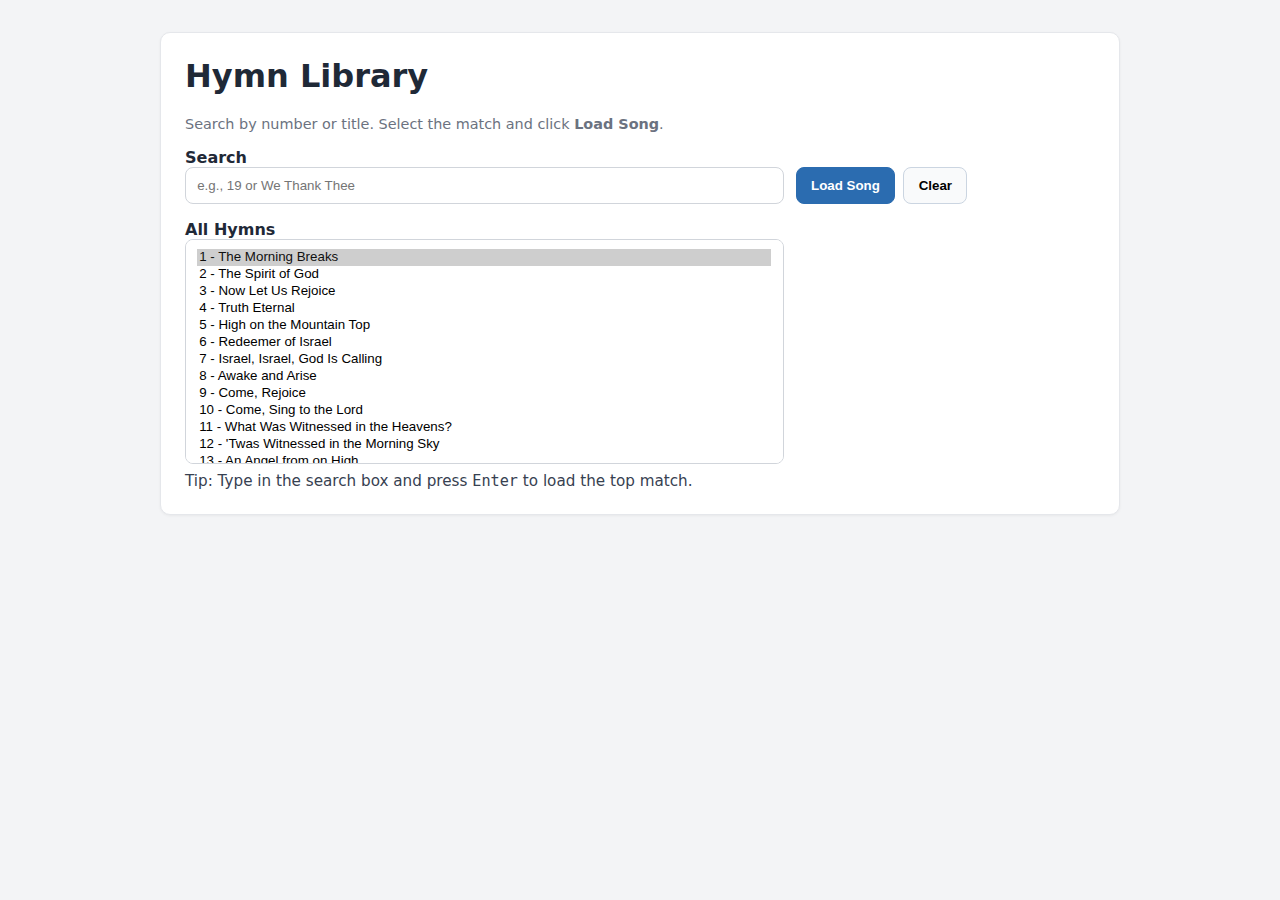
<file: index.html>
<!DOCTYPE html>
<html lang="en">
<head>
  <meta charset="utf-8"/>
  <meta name="viewport" content="width=device-width, initial-scale=1"/>
  <title>Select a Hymn</title>
  <style>
    body { font-family: system-ui, sans-serif; background-color: #f3f4f6; color: #1f2937; }
    .shell { max-width: 960px; margin: 2rem auto; padding: 0 1rem; }
    .card { background: #fff; border: 1px solid #e5e7eb; border-radius: 10px; padding: 24px; box-shadow: 0 1px 3px rgba(0,0,0,.05); }
    .row { display: grid; gap: .75rem; }
    @media (min-width: 720px) { .row-2 { grid-template-columns: 2fr 1fr; align-items: end; } }
    label { font-weight: 600; }
    input[type="text"], select { width: 100%; padding: .6rem .7rem; border: 1px solid #d1d5db; border-radius: 8px; box-sizing: border-box; }
    .btns { display: flex; flex-wrap: wrap; gap: .5rem; }
    button { padding: .6rem .9rem; border: 1px solid #cbd5e1; border-radius: 8px; background: #f9fafb; cursor: pointer; font-weight: 600; }
    .primary { background: #2b6cb0; color: #fff; border-color: #2b6cb0; }
    .muted { color: #6b7280; font-size: .9rem; }
    .note { margin-top: .5rem; color: #374151; font-size: .95rem; }
  </style>
</head>
<body>
  <div class="shell">
    <div class="card">
      <h1 style="margin-top:0">Hymn Library</h1>
      <p class="muted">Search by number or title. Select the match and click <strong>Load Song</strong>.</p>
      <div class="row row-2" style="margin-top:1rem;">
        <div>
          <label for="searchBox">Search</label>
          <input id="searchBox" type="text" placeholder="e.g., 19 or We Thank Thee" autocomplete="off"/>
        </div>
        <div>
          <label>&nbsp;</label>
          <div class="btns">
            <button class="primary" id="loadBtn">Load Song</button>
            <button id="clearBtn">Clear</button>
          </div>
        </div>
      </div>
      <div class="row row-2" style="margin-top:1rem;">
        <div>
          <label for="songSelect">All Hymns</label>
          <select id="songSelect" size="12" aria-label="Hymn list"></select>
          <div class="note">Tip: Type in the search box and press <kbd>Enter</kbd> to load the top match.</div>
        </div>
        <div></div>
      </div>
    </div>
  </div>
  <script>
    const searchBox = document.getElementById('searchBox');
    const selectEl = document.getElementById('songSelect');
    const loadBtn = document.getElementById('loadBtn');
    const clearBtn = document.getElementById('clearBtn');
    let SONGS = [];
    async function loadHymnList() {
        try {
            const res = await fetch("data/hymns_English.json"); // Updated to hymns_English.json
            if (!res.ok) throw new Error(`Could not load hymn data. Status: ${res.status}`);
            const hymnsData = await res.json();
            SONGS = [];
            for (const number in hymnsData) {
                if (Object.prototype.hasOwnProperty.call(hymnsData, number)) {
                    const hymn = hymnsData[number];
                    if (hymn && typeof hymn.title === 'string' && hymn.title.trim()) {
                        SONGS.push({
                            n: parseInt(number),
                            title: hymn.title.trim()
                        });
                    } else {
                        console.warn(`Skipping hymn ${number}: Missing or invalid title`);
                    }
                }
            }
            if (SONGS.length === 0) {
                throw new Error("No valid hymns found in hymns_English.json");
            }
            SONGS.sort((a, b) => a.n - b.n);
            renderOptions(SONGS);
            selectEl.selectedIndex = 0; // Select first hymn by default
        } catch (error) {
            console.error("Error loading hymn list:", error);
            selectEl.innerHTML = '<option disabled>Error loading hymns. Please check if hymns_English.json is accessible in the data/ folder or contact support.</option>';
            const errorDiv = document.createElement('div');
            errorDiv.style.color = '#b91c1c';
            errorDiv.style.marginTop = '1rem';
            errorDiv.textContent = `Failed to load hymns: ${error.message}. Ensure hymns_English.json is in the data/ directory.`;
            document.querySelector('.card').appendChild(errorDiv);
        }
    }
    function renderOptions(list) {
      selectEl.innerHTML = '';
      list.forEach(s => {
        const opt = document.createElement('option');
        opt.value = String(s.n);
        opt.textContent = `${s.n} - ${s.title}`;
        selectEl.appendChild(opt);
      });
    }
    function normalize(s) { return s.toLowerCase().normalize('NFD').replace(/[\u0300-\u036f]/g,'').trim(); }
    function scoreSong(song, q) {
      const nq = normalize(q); const nt = normalize(song.title); const ns = `${song.n} - ${nt}`;
      let score = 0;
      if (!nq) return 0;
      if (/^\d+$/.test(nq) && Number(nq) === song.n) score += 100;
      if (ns.startsWith(nq) || nt.startsWith(nq)) score += 20;
      if (ns.includes(nq) || nt.includes(nq)) score += 10;
      let i = 0, j = 0;
      while (i < nq.length && j < nt.length) { if (nq[i] === nt[j]) i++; j++; }
      if (i === nq.length) score += 5;
      return score;
    }
    function selectBestMatch(query) {
      if (!query) { selectEl.selectedIndex = 0; return; }
      let bestIdx = 0, bestScore = -1;
      SONGS.forEach((s, idx) => {
        const sc = scoreSong(s, query);
        if (sc > bestScore) { bestScore = sc; bestIdx = idx; }
      });
      selectEl.selectedIndex = bestIdx;
      const opt = selectEl.options[bestIdx];
      if (opt && typeof opt.scrollIntoView === 'function') {
        opt.scrollIntoView({ block: 'nearest' });
      }
    }
    searchBox.addEventListener('input', (e) => { selectBestMatch(e.target.value); });
    searchBox.addEventListener('keydown', (e) => {
        if (e.key === 'Enter') {
            e.preventDefault();
            if (searchBox.value.trim()) {
                loadSelected();
            }
        }
    });
    function loadSelected() {
      const idx = selectEl.selectedIndex >= 0 ? selectEl.selectedIndex : 0;
      const song = SONGS[idx];
      if (!song) return;
      location.href = `song.html?n=${encodeURIComponent(song.n)}`;
    }
    loadBtn.addEventListener('click', loadSelected);
    clearBtn.addEventListener('click', () => {
      searchBox.value = '';
      selectEl.selectedIndex = 0;
      searchBox.focus();
    });
    document.addEventListener('DOMContentLoaded', loadHymnList);
  </script>
</body>
</html>
</file>
